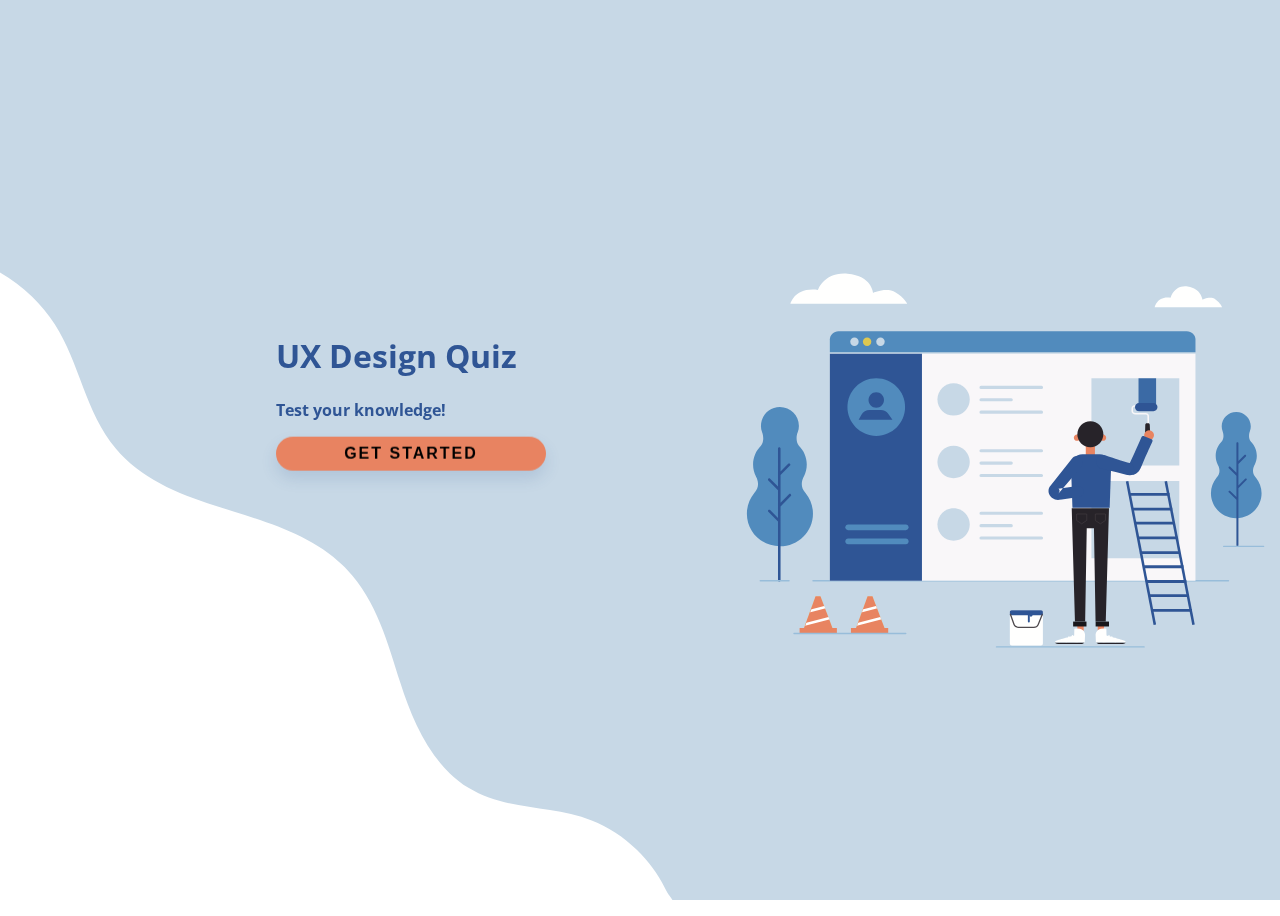
<file: index.html>
<!doctype html>
<html lang="en">
<head>
    <meta charset="utf-8">
    <meta name="viewport" content="width=device-width, initial-scale=1, shrink-to-fit=no">
    <link rel="stylesheet" href="https://stackpath.bootstrapcdn.com/bootstrap/4.1.3/css/bootstrap.min.css" integrity="sha384-MCw98/SFnGE8fJT3GXwEOngsV7Zt27NXFoaoApmYm81iuXoPkFOJwJ8ERdknLPMO" crossorigin="anonymous">
    <link rel="stylesheet" href="https://use.fontawesome.com/releases/v5.2.0/css/all.css" integrity="sha384-hWVjflwFxL6sNzntih27bfxkr27PmbbK/iSvJ+a4+0owXq79v+lsFkW54bOGbiDQ" crossorigin="anonymous">
    <link href="https://fonts.googleapis.com/css?family=Open+Sans:300,700" rel="stylesheet">
    <link href="assets/css/style.css" rel="stylesheet">
    <title>UX Design Quiz</title>
</head>
<body>
    <div class="container">
        <div class="row">
            <div class="col-sm-12 nopadding">
                <div class="content-wrapper text-center">
                    <!--CTA Info-->
                    <div class="landing-info-wrapper text-center">
                        <h1 class="display-4 mb-3 bold-700">UX Design Quiz</h1>
                        <p class="lead mb-4 bold-700">Test your knowledge!</p>
                        <button type="button" id="start" class="btn btn-primary btn-lg shadow cta-button bold-700 hvr-wobble-horizontal">GET STARTED</button>
                    </div>
                </div>
            </div>
        </div>
    </div>
<script src="https://code.jquery.com/jquery-3.3.1.slim.min.js" integrity="sha384-q8i/X+965DzO0rT7abK41JStQIAqVgRVzpbzo5smXKp4YfRvH+8abtTE1Pi6jizo" crossorigin="anonymous"></script>
<script src="https://cdnjs.cloudflare.com/ajax/libs/popper.js/1.14.3/umd/popper.min.js" integrity="sha384-ZMP7rVo3mIykV+2+9J3UJ46jBk0WLaUAdn689aCwoqbBJiSnjAK/l8WvCWPIPm49" crossorigin="anonymous"></script>
<script src="https://stackpath.bootstrapcdn.com/bootstrap/4.1.3/js/bootstrap.min.js" integrity="sha384-ChfqqxuZUCnJSK3+MXmPNIyE6ZbWh2IMqE241rYiqJxyMiZ6OW/JmZQ5stwEULTy" crossorigin="anonymous"></script>
<script type="text/javascript" src="assets/js/app.js"></script>
</body>
</html>
</file>
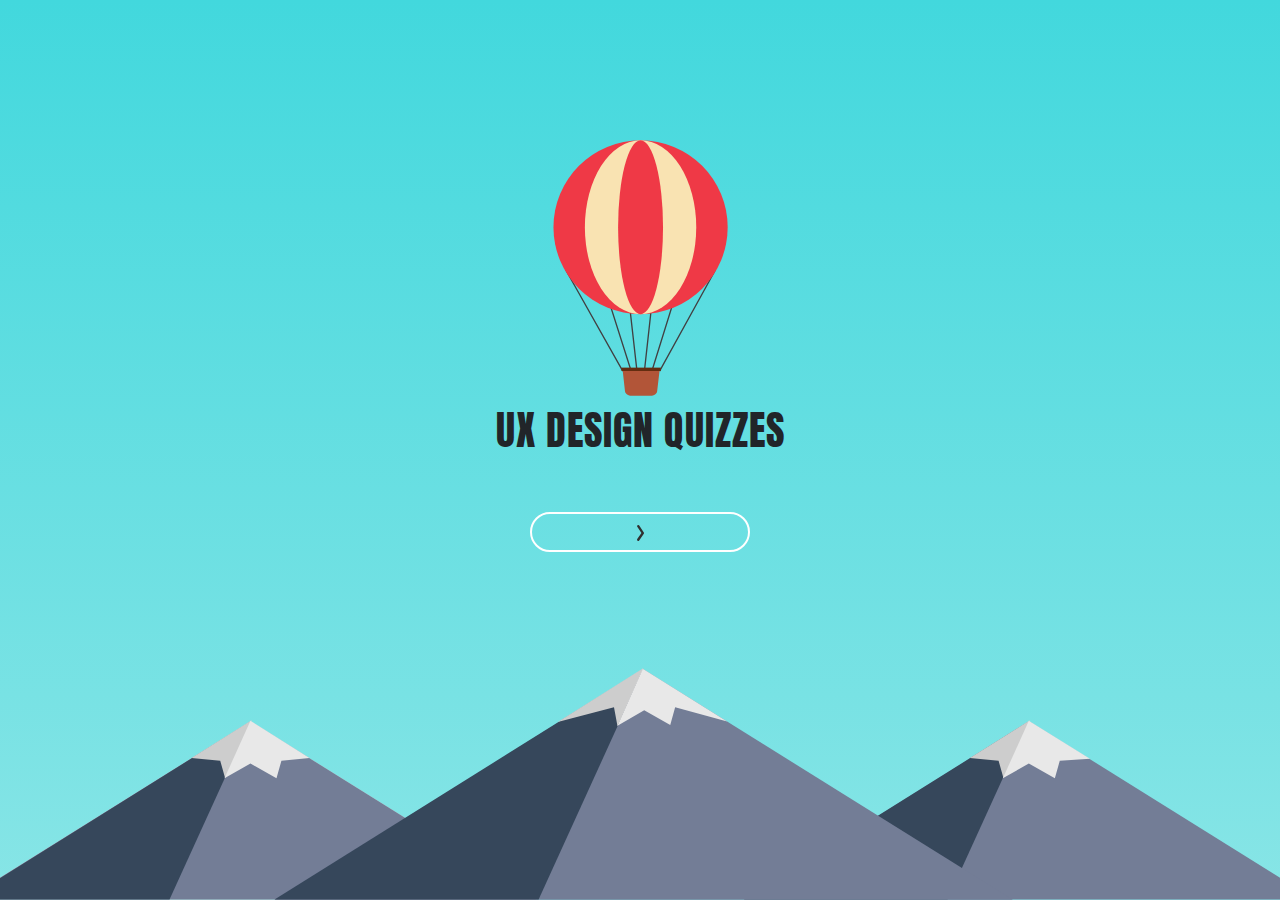
<file: dep/index.html>
<!doctype html>
<html lang="en">

<head>
    <meta charset="utf-8">
    <meta name="viewport" content="width=device-width, initial-scale=1, shrink-to-fit=no">
    <!-- Bootstrap CSS -->
    <link rel="stylesheet" href="https://maxcdn.bootstrapcdn.com/bootstrap/4.0.0/css/bootstrap.min.css" integrity="sha384-Gn5384xqQ1aoWXA+058RXPxPg6fy4IWvTNh0E263XmFcJlSAwiGgFAW/dAiS6JXm" crossorigin="anonymous">
    <!-- Fonts-->
    <link href="https://fonts.googleapis.com/css?family=Anton|Roboto" rel="stylesheet">
    <link href="assets/css/mystyles.css" rel="stylesheet">
    <title>My Trivia Application</title>
</head>

<body>

<div class="main-wrapper">

    <div class="sub-wrapper text-center" id="subwrapper">
        <img src="assets/img/logo.svg" id="logo">
        <h1>UX DESIGN QUIZZES</h1>
        <div>
            <button type="button" id="start" class="btn btn-outline-light start-button "><img src="assets/img/arrow-right.svg" class="icons"></button>
        </div>
    </div>

</div>

<!-- jQuery first, then Popper.js, then Bootstrap JS -->
<script src="https://code.jquery.com/jquery-3.2.1.slim.min.js" integrity="sha384-KJ3o2DKtIkvYIK3UENzmM7KCkRr/rE9/Qpg6aAZGJwFDMVNA/GpGFF93hXpG5KkN" crossorigin="anonymous"></script>
<script src="https://cdnjs.cloudflare.com/ajax/libs/popper.js/1.12.9/umd/popper.min.js" integrity="sha384-ApNbgh9B+Y1QKtv3Rn7W3mgPxhU9K/ScQsAP7hUibX39j7fakFPskvXusvfa0b4Q" crossorigin="anonymous"></script>
<script src="https://maxcdn.bootstrapcdn.com/bootstrap/4.0.0/js/bootstrap.min.js" integrity="sha384-JZR6Spejh4U02d8jOt6vLEHfe/JQGiRRSQQxSfFWpi1MquVdAyjUar5+76PVCmYl" crossorigin="anonymous"></script>
<!-- Optional JavaScript -->
<script type="text/javascript" src="assets/js/app.js"></script>
</body>

</html>
</file>
<file: assets/css/style.css>
body {
    background-image: url('../img/bg-sm.svg');
    background-position: center center;
    background-repeat: no-repeat;
    background-attachment: fixed;
    background-size: cover;
    -webkit-font-smoothing: antialiased;
    text-rendering: optimizelegibility;
    font-family: 'Open Sans', sans-serif;
    color: #2F5595;
}
.landing-info-wrapper {
    margin-top:200px;
}
.content-wrapper {
    max-width:900px;
    height:900px;
    margin:0 auto;
}
.question-info-wrapper {
    height:100%;
    padding:15px;
    background-color: #fff;
    border-radius: 3px;
    color: #2F5595;
    animation: moveInBottom ease-out .75s;
}
.landing-info-wrapper h1 {
    animation: bounce 3s;
}

.landing-info-wrapper p {
    animation: moveInTop ease-out .75s;
}
#timer {
    width: 80px;
    height: 80px;
    margin:0 auto;
    padding: 15px;
    background-color: #518BBD;
    color: #2F5595;
    border-radius: 50%;
    text-align: center;
    animation: bounce 3s;
}
.cta-button {
    width:270px;
    background-color: #e88361;
    border:none;
    border-radius: 50px;
    font-size:16px !important;
    letter-spacing: 2px;
    line-height: 2;
}
.answer-button {
    width:100%;
    height:120px;
    margin-bottom:5px;
    padding-left:60px;
    background: url("../img/cone.svg") no-repeat scroll 10px 50px;
    color: #2F5595;
    font-size:14px;
    white-space: normal;
    border:none;
    border-radius: 3px;
    font-weight:700;
    text-align: left;
}
/*.answer-button:hover {*/
    /*background-color: #C7D8E6;*/
    /*border-color: #C7D8E6;*/
/*}*/
.answer-button:hover {
    transform: translateY(-3px);
    box-shadow: 0 10px 20px rgba(47, 85, 149, 0.21) !important;
    background-color: #C7D8E6;
    border-color: #C7D8E6;
}

.answer-button:active {
    transform: translateY(-1px);
    box-shadow: 0 5px 10px rgba(47, 85, 149, 0.2) !important;
    background-color: #C7D8E6;
    border-color: #C7D8E6;
}
.result-text {
    animation: moveInBottom ease-out .75s;
}
.bold-700 {
    font-weight:700;
}
.shadow {
    box-shadow: 0 .5rem 1rem rgba(47, 85, 149, 0.15) !important;
}
.light-blue-shadow {
    box-shadow: 0 .5rem 1rem rgba(199, 216, 230, 0.15) !important;
}
/*Styles applied when larger than mobile*/
@media (min-width: 575.98px) {
    body {
        background-image: url(../img/bg-lg.svg);
    }
    .landing-info-wrapper {
        margin-top:0 !important;
        position: fixed;
        top: 40%;
        left: 30%;
        transform: translate(-40%, -30%);
    }
    .question-info-wrapper {
        margin-top:100px;
        padding:50px;
    }
}
@-webkit-keyframes hvr-wobble-horizontal {
    16.65% {
        -webkit-transform: translateX(8px);
        transform: translateX(8px);
    }
    33.3% {
        -webkit-transform: translateX(-6px);
        transform: translateX(-6px);
    }
    49.95% {
        -webkit-transform: translateX(4px);
        transform: translateX(4px);
    }
    66.6% {
        -webkit-transform: translateX(-2px);
        transform: translateX(-2px);
    }
    83.25% {
        -webkit-transform: translateX(1px);
        transform: translateX(1px);
    }
    100% {
        -webkit-transform: translateX(0);
        transform: translateX(0);
    }
}
@keyframes hvr-wobble-horizontal {
    16.65% {
        -webkit-transform: translateX(8px);
        transform: translateX(8px);
    }
    33.3% {
        -webkit-transform: translateX(-6px);
        transform: translateX(-6px);
    }
    49.95% {
        -webkit-transform: translateX(4px);
        transform: translateX(4px);
    }
    66.6% {
        -webkit-transform: translateX(-2px);
        transform: translateX(-2px);
    }
    83.25% {
        -webkit-transform: translateX(1px);
        transform: translateX(1px);
    }
    100% {
        -webkit-transform: translateX(0);
        transform: translateX(0);
    }
}
.hvr-wobble-horizontal {
    display: inline-block;
    vertical-align: middle;
    -webkit-transform: perspective(1px) translateZ(0);
    transform: perspective(1px) translateZ(0);
    box-shadow: 0 0 1px rgba(0, 0, 0, 0);
}
.hvr-wobble-horizontal:hover, .hvr-wobble-horizontal:focus, .hvr-wobble-horizontal:active {
    -webkit-animation-name: hvr-wobble-horizontal;
    animation-name: hvr-wobble-horizontal;
    -webkit-animation-duration: 1s;
    animation-duration: 1s;
    -webkit-animation-timing-function: ease-in-out;
    animation-timing-function: ease-in-out;
    -webkit-animation-iteration-count: 1;
    animation-iteration-count: 1;
}

@keyframes moveInTop {
    0% {
        opacity: 0;
        transform: translateY(-50px);
    }

    100% {
        opacity: 1;
        transform: translate(0);
    }
}
@keyframes moveInBottom {
    0% {
        opacity: 0;
        transform: translateY(50px);
    }

    100% {
        opacity: 1;
        transform: translate(0);
    }
}
@keyframes bounce {
    0%, 20%, 50%, 80%, 100% {
        -moz-transform: translateY(0);
        -ms-transform: translateY(0);
        -webkit-transform: translateY(0);
        transform: translateY(0);
    }
    40% {
        -moz-transform: translateY(-20px);
        -ms-transform: translateY(-20px);
        -webkit-transform: translateY(-20px);
        transform: translateY(-20px);
    }
    60% {
        -moz-transform: translateY(-15px);
        -ms-transform: translateY(-15px);
        -webkit-transform: translateY(-15px);
        transform: translateY(-15px);
    }
}
</file>
<file: dep/assets/css/mystyles.css>
html, body {
    width: 100%;
    height: 100%;
    letter-spacing:1px;
    font-family: 'Anton', sans-serif;
    padding-top:70px;
}

body {
    /* Location of the image */
    background-image: url(../img/bg.svg);
    /* Background image is centered vertically and horizontally at all times */
    background-position: center center;
    /* Background image doesn't tile */
    background-repeat: no-repeat;
    /* Background image is fixed in the viewport so that it doesn't move when
       the content's height is greater than the image's height */
    background-attachment: fixed;
    /* This is what makes the background image rescale based
       on the container's size */
    background-size: cover;
}

.col-sm{
    margin-bottom:5px;
}

/* Button styles */
.start-button, .reset-button {
    border:2px solid #ffffff;
    -webkit-border-radius:30px;
    -moz-border-radius:30px;
    border-radius:30px;
    width:220px;
    margin-top:50px;
}

.reset-button {
    margin-top:18px
}

/* This has separate styling due to having much more content */
.answer-button{
    border:2px solid #ffffff;
    -webkit-border-radius:5px;
    -moz-border-radius:5px;
    border-radius:30px;
    width:250px;
    height:100px;
    font-size: 13px;
    color: #2A2A2A;
    white-space: normal;
    -webkit-box-shadow:  1px 1px rgba(17, 52, 92, 0.29);
    -moz-box-shadow:  1px 1px rgba(17, 52, 92, 0.29);
    box-shadow:  1px 1px rgba(17, 52, 92, 0.29);
}

h2{
    color: #fff;
    /* color: #36465b;*/
    margin-top:50px;
    margin-bottom:50px;
    text-shadow: 1px 1px rgba(17, 52, 92, 0.29);
}

h2.ending{
    margin-bottom:5px;
}

.black-text {
    color: #11345C;
}

#logo{
    margin-bottom:10px;
}

#clock {
    font-size:36px;
    color: rgba(17, 52, 92, 0.49);
}

@media only screen and (max-width: 600px) {
    body,html {
        padding-top:10px;
    }
    .answer-button{
        width:100%;
    }
}
</file>
